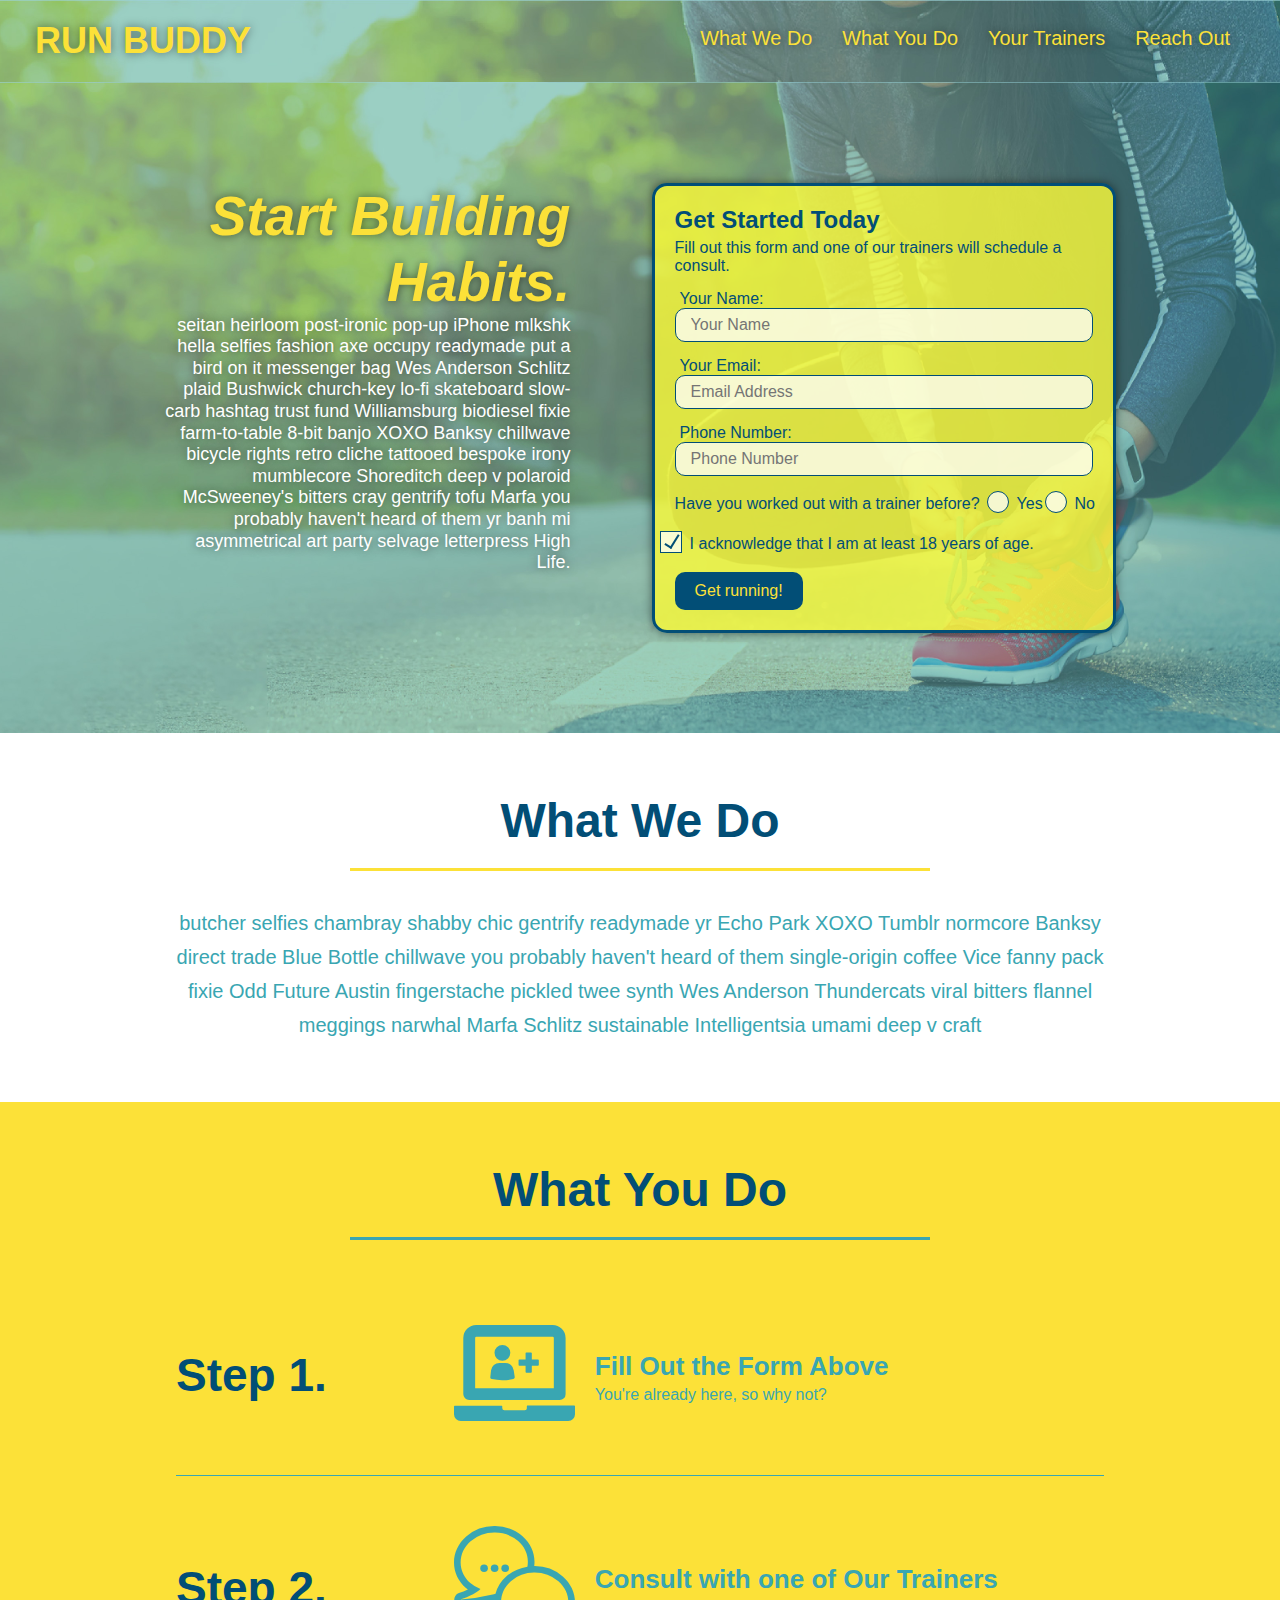
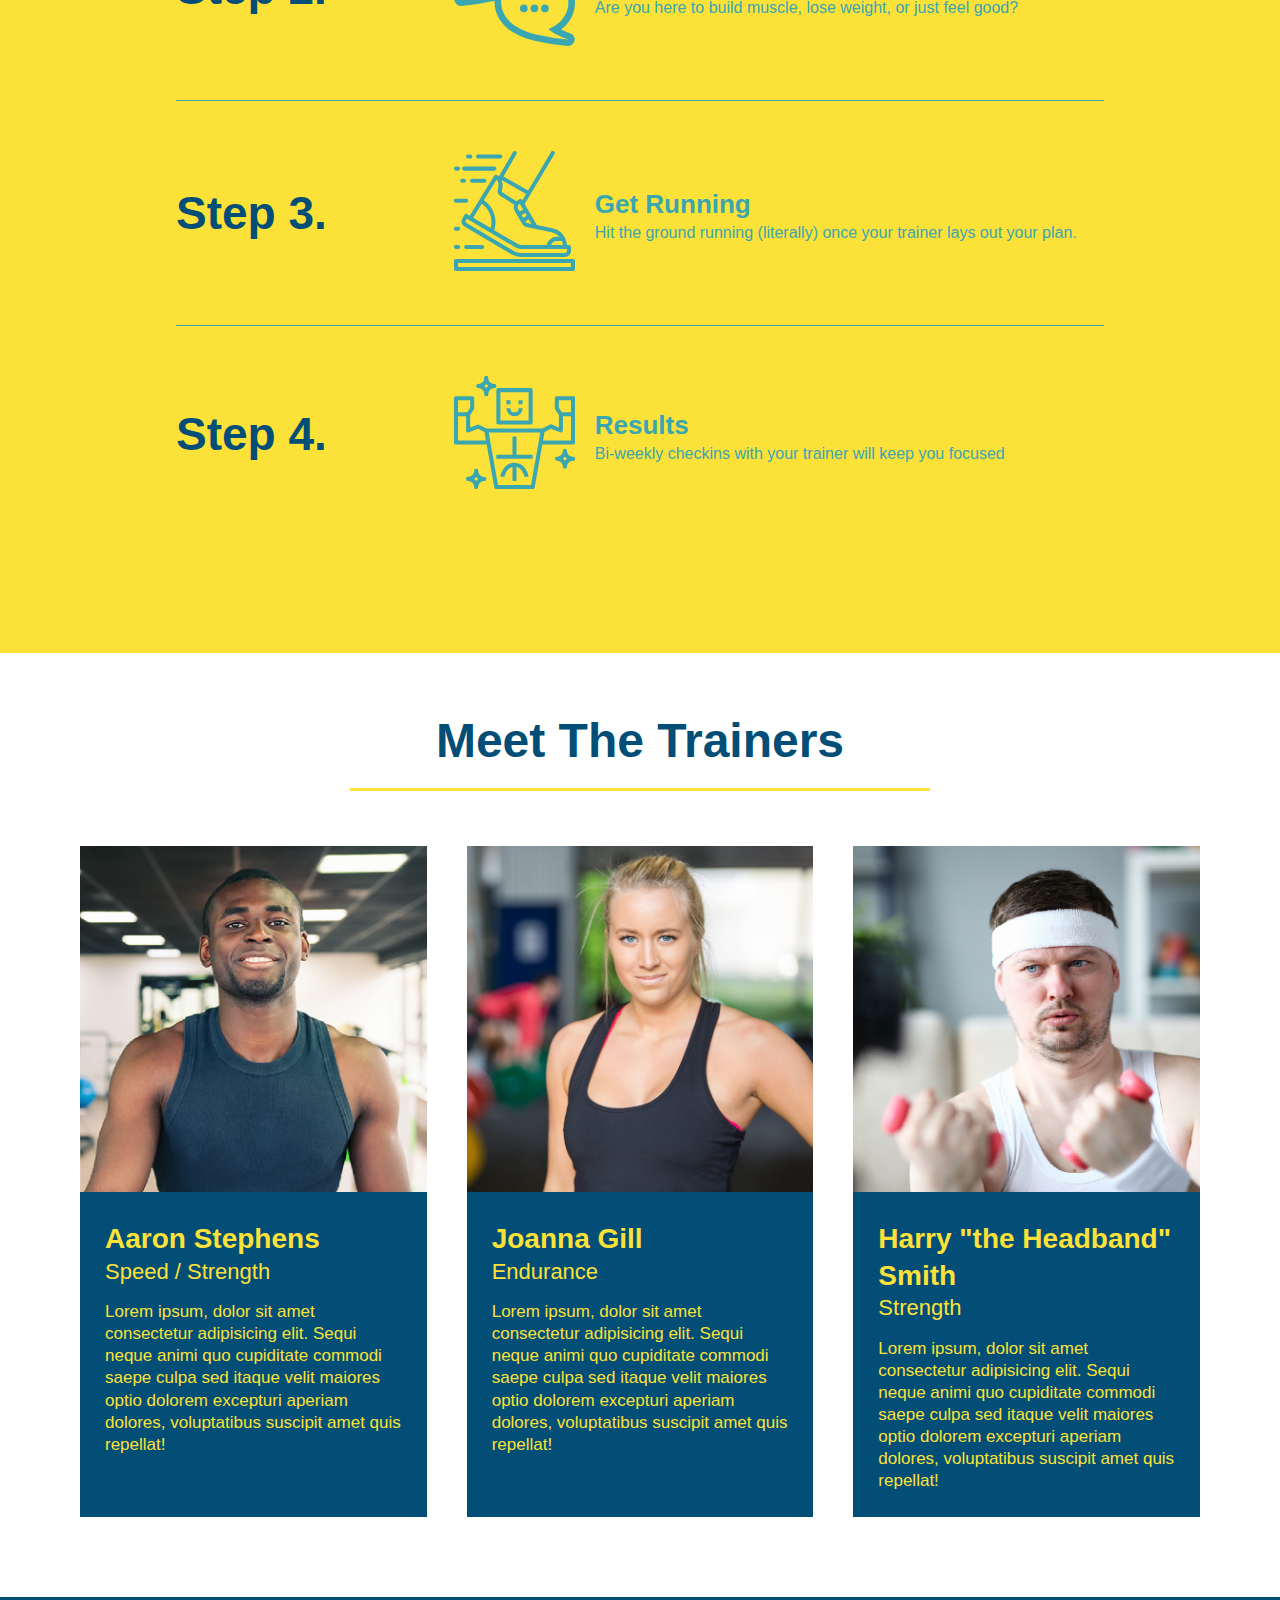
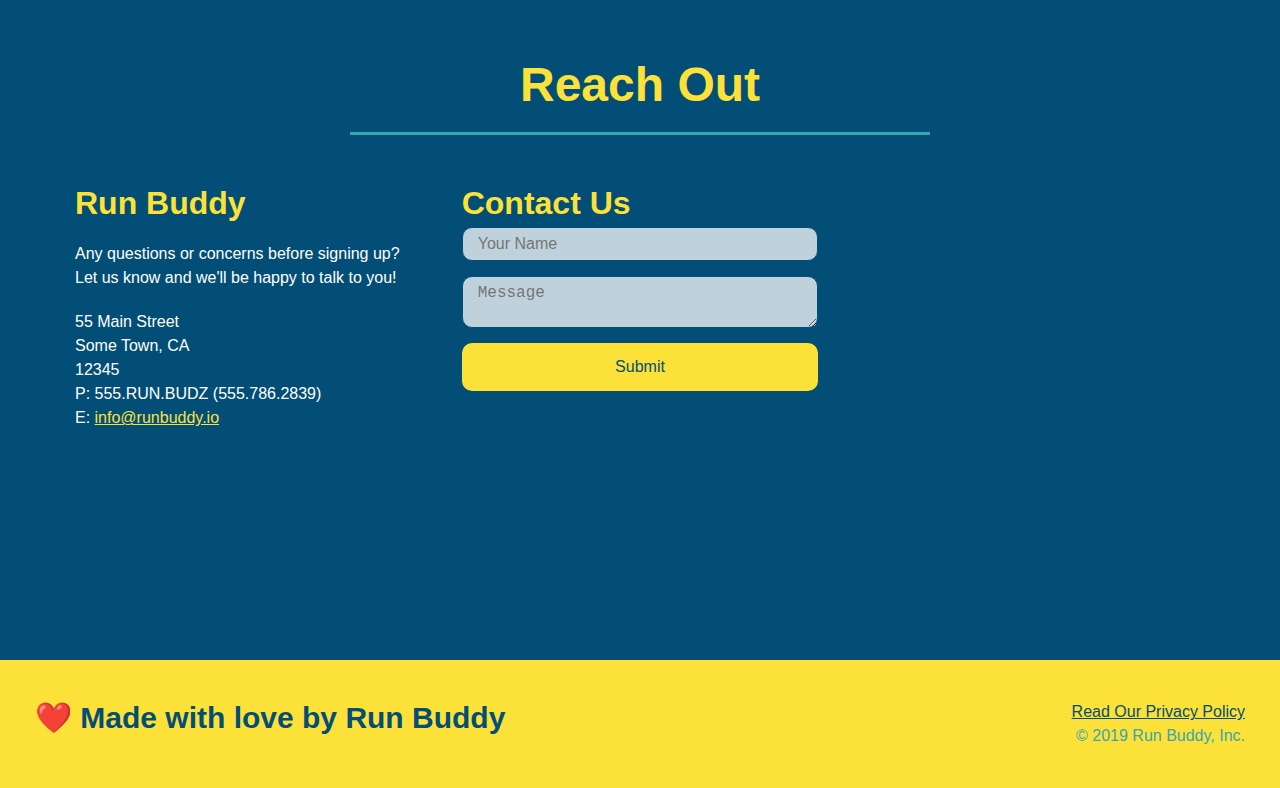
<file: index.html>
<!DOCTYPE html>
<html lang="en">
    <head>
        <meta charset="UTF-8"/>
        <meta name="viewport" content="width=device-width, initial-scale=1.0"/>
        <title>RUN BUDDY</title>
        <link rel="stylesheet" href="./assets/css/style.css" />
    </head>
    <body>
        <!-- Navigation -->
        <header>
            <h1>
                <a href="#top">RUN BUDDY</a>
            </h1>
            <nav>
                <!-- Unordered list element  -->
                <ul>
                    <!-- List item element -->
                    <li>
                        <a href="#what-we-do">What We Do</a>
                    </li>
                    <li>
                        <a href="#what-you-do">What You Do</a>
                    </li>
                    <li>
                        <a href="#your-trainers">Your Trainers</a>
                    </li>
                    <li>
                        <a href="#reach-out">Reach Out</a>
                    </li>
                </ul>
            </nav>
        </header>

        <!-- Hero/Jumbotron section -->
        <section class="hero">
            <div class="hero-cta">
                <h2>Start Building Habits.</h2>
                <p>
                    seitan heirloom post-ironic pop-up iPhone mlkshk hella selfies fashion axe occupy readymade put a bird on it messenger bag Wes Anderson Schlitz plaid Bushwick church-key lo-fi skateboard slow-carb hashtag trust fund Williamsburg biodiesel fixie farm-to-table 8-bit banjo XOXO Banksy chillwave bicycle rights retro cliche tattooed bespoke irony mumblecore Shoreditch deep v polaroid McSweeney's bitters cray gentrify tofu Marfa you probably haven't heard of them yr banh mi asymmetrical art party selvage letterpress High Life.
                </p>
            </div>
            <div class="hero-form">
                <h3>Get Started Today</h3>
                <p>Fill out this form and one of our trainers will schedule a consult.</p>
                <form>
                    <label for="name">Your Name:</label>
                    <input type="text" placeholder="Your Name" name="name" id="name" class="form-input" />
                    <label for="email">Your Email:</label>
                    <input type="email" placeholder="Email Address" name="email" id="email" class="form-input" />
                    <label for="phone">Phone Number:</label>
                    <input type="tel" placeholder="Phone Number" name="phone" id="phone" class="form-input" />
                    <p>
                        Have you worked out with a trainer before?
                        <span class="radio-wrapper">
                            <input type="radio" name="trainer-confirm" id="trainer-yes" />
                            <label for="trainer-yes">Yes</label>
                        </span>
                        <span class="radio-wrapper">
                            <input type="radio" name="trainer-confirm" id="trainer-no" />
                            <label for="trainer-no">No</label>
                        </span>
                    </p>
                    <p>
                        <span class="checkbox-wrapper">
                            <label for="age-confirm">I acknowledge that I am at least 18 years of age.</label>
                            <input type="checkbox" name="18" id="age-confirm" />
                        </span>
                    </p>
                    <button type="submit">
                        Get running!
                    </button>
                </form>
            </div>
        </section>

        <!-- "What We Do" section -->
        <section id="what-we-do" class="intro">
            <div class="flex-row">
                <h2 class="section-title primary-border">What We Do</h2>
            </div>
            <div class="flex-row">
                <p>
                    butcher selfies chambray shabby chic gentrify readymade yr Echo Park XOXO Tumblr normcore Banksy direct trade Blue Bottle chillwave you probably haven't heard of them single-origin coffee Vice fanny pack fixie Odd Future Austin fingerstache pickled twee synth Wes Anderson Thundercats viral bitters flannel meggings narwhal Marfa Schlitz sustainable Intelligentsia umami deep v craft
                </p>
            </div>
        </section>

        <!-- "What You Do" section -->
        <section id="what-you-do" class="steps">
            <div class="flex-row">
                <h2 class="section-title secondary-border">What You Do</h2>
            </div>
            <div class="step">
                <h3>Step 1.</h3>
                <div class="step-info">
                    <div class="step-img">
                        <img src="./assets/images/step-1.svg" alt=""/>
                    </div>
                    <div class="step-text">
                        <h4>Fill Out the Form Above</h4>
                        <p>You're already here, so why not?</p>
                    </div>
                </div>
            </div>            
            <div class="step">
                <h3>Step 2.</h3>
                <div class="step-info">
                    <div class="step-img">
                        <img src="./assets/images/step-2.svg" alt=""/>
                    </div>
                    <div class="step-text">
                        <h4>Consult with one of Our Trainers</h4>
                        <p>Are you here to build muscle, lose weight, or just feel good?</p>
                    </div>
                </div>
            </div>
            <div class="step">
                <h3>Step 3.</h3>
                <div class="step-info">
                    <div class="step-img">
                        <img src="./assets/images/step-3.svg" alt="">
                    </div>
                    <div class="step-text">
                        <h4>Get Running</h4>
                        <p>Hit the ground running (literally) once your trainer lays out your plan.</p>
                    </div>
                </div>
            </div>
            <div class="step">
                <h3>Step 4.</h3>
                <div class="step-info">
                    <div class="step-img">
                        <img src="./assets/images/step-4.svg" alt="">
                    </div>
                    <div class="step-text">
                        <h4>Results</h4>
                        <p>Bi-weekly checkins with your trainer will keep you focused</p>
                    </div>
                </div>
            </div>
        </section>

        <!-- "Meet The Trainers" section -->
        <section id="your-trainers">
            <div class="flex-row">
                <h2 class="section-title primary-border">Meet The Trainers</h2>
            </div>

            <div class="trainers">
                <article class="trainer">
                    <img src="./assets/images/trainer-1.jpg" alt="Aaron Stephens in his workout clothes, ready to pump iron"/>
                    <div class="trainer-bio">
                        <h3 class="trainer-name">Aaron Stephens</h3>
                        <h4 class="trainer-role">Speed / Strength</h4>
                        <p>Lorem ipsum, dolor sit amet consectetur adipisicing elit. Sequi neque animi quo cupiditate commodi saepe culpa sed itaque velit maiores optio dolorem excepturi aperiam dolores, voluptatibus suscipit amet quis repellat!</p>
                    </div>
                </article>

                <article class="trainer">
                    <img src="./assets/images/trainer-2.jpg" alt="Joanna Gill cooling off after a workout"/>
                    <div class="trainer-bio">
                        <h3 class="trainer-name">Joanna Gill</h3>
                        <h4 class="trainer-role">Endurance</h4>
                        <p>Lorem ipsum, dolor sit amet consectetur adipisicing elit. Sequi neque animi quo cupiditate commodi saepe culpa sed itaque velit maiores optio dolorem excepturi aperiam dolores, voluptatibus suscipit amet quis repellat!</p>
                    </div>
                </article>

                <article class="trainer">
                    <img src="./assets/images/trainer-3.jpg" alt="Harry Smith wearing a headband and lifting comically small pink weights"/>
                    <div class="trainer-bio">
                        <h3 class="trainer-name">Harry "the Headband" Smith</h3>
                        <h4 class="trainer-role">Strength</h4>
                        <p>Lorem ipsum, dolor sit amet consectetur adipisicing elit. Sequi neque animi quo cupiditate commodi saepe culpa sed itaque velit maiores optio dolorem excepturi aperiam dolores, voluptatibus suscipit amet quis repellat!</p>
                    </div>
                </article>
            </div>
        </section>

        <!-- "reach out" section -->
        <section id="reach-out" class="contact">
            <div class="flex-row ">
                <h2 class="section-title secondary-border">Reach Out</h2>
            </div>

            <div class="contact-info">
                <div>
                    <h3>Run Buddy</h3>
                    <p>
                        Any questions or concerns before signing up?
                        <br/>
                        Let us know and we'll be happy to talk to you!
                    </p>

                    <address>
                        55 Main Street <br/>
                        Some Town, CA <br/>
                        12345<br/>
                        P: 555.RUN.BUDZ (555.786.2839)<br/>
                        E: <a href="mailto:info@runbuddy,io">info@runbuddy.io</a>
                    </address>
                </div>

                <div class="contact-form">
                    <h3>Contact Us</h3>
                    <form>
                        <!-- <label for="contact-name">Your Name</label> -->
                        <input type="text" id="contact-name" placeholder="Your Name"/>

                        <!-- <label for="contect-message">Message</label> -->
                        <textarea id="contact-message" placeholder="Message"></textarea>

                        <button type="submit">Submit</button>
                    </form>
                </div>
                <iframe src="https://www.google.com/maps/embed?pb=!1m18!1m12!1m3!1d186573.42106740337!2d-88.10751278569548!3d43.058056890066794!2m3!1f0!2f0!3f0!3m2!1i1024!2i768!4f13.1!3m3!1m2!1s0x880502d7578b47e7%3A0x445f1922b5417b84!2sMilwaukee%2C%20WI!5e0!3m2!1sen!2sus!4v1623030753824!5m2!1sen!2sus" 
                width="600" height="450" style="border:0;" allowfullscreen="" loading="lazy">
                </iframe>
            </div>
        </section>

        <!-- footer -->
        <footer>
            <h2>❤️ Made with love by Run Buddy</h2>
            <div>
                <a href="./privacy-policy.html">Read Our Privacy Policy</a><br/>
                &copy; 2019 Run Buddy, Inc.
            </div>
        </footer>
    </body>
</html>
</file>
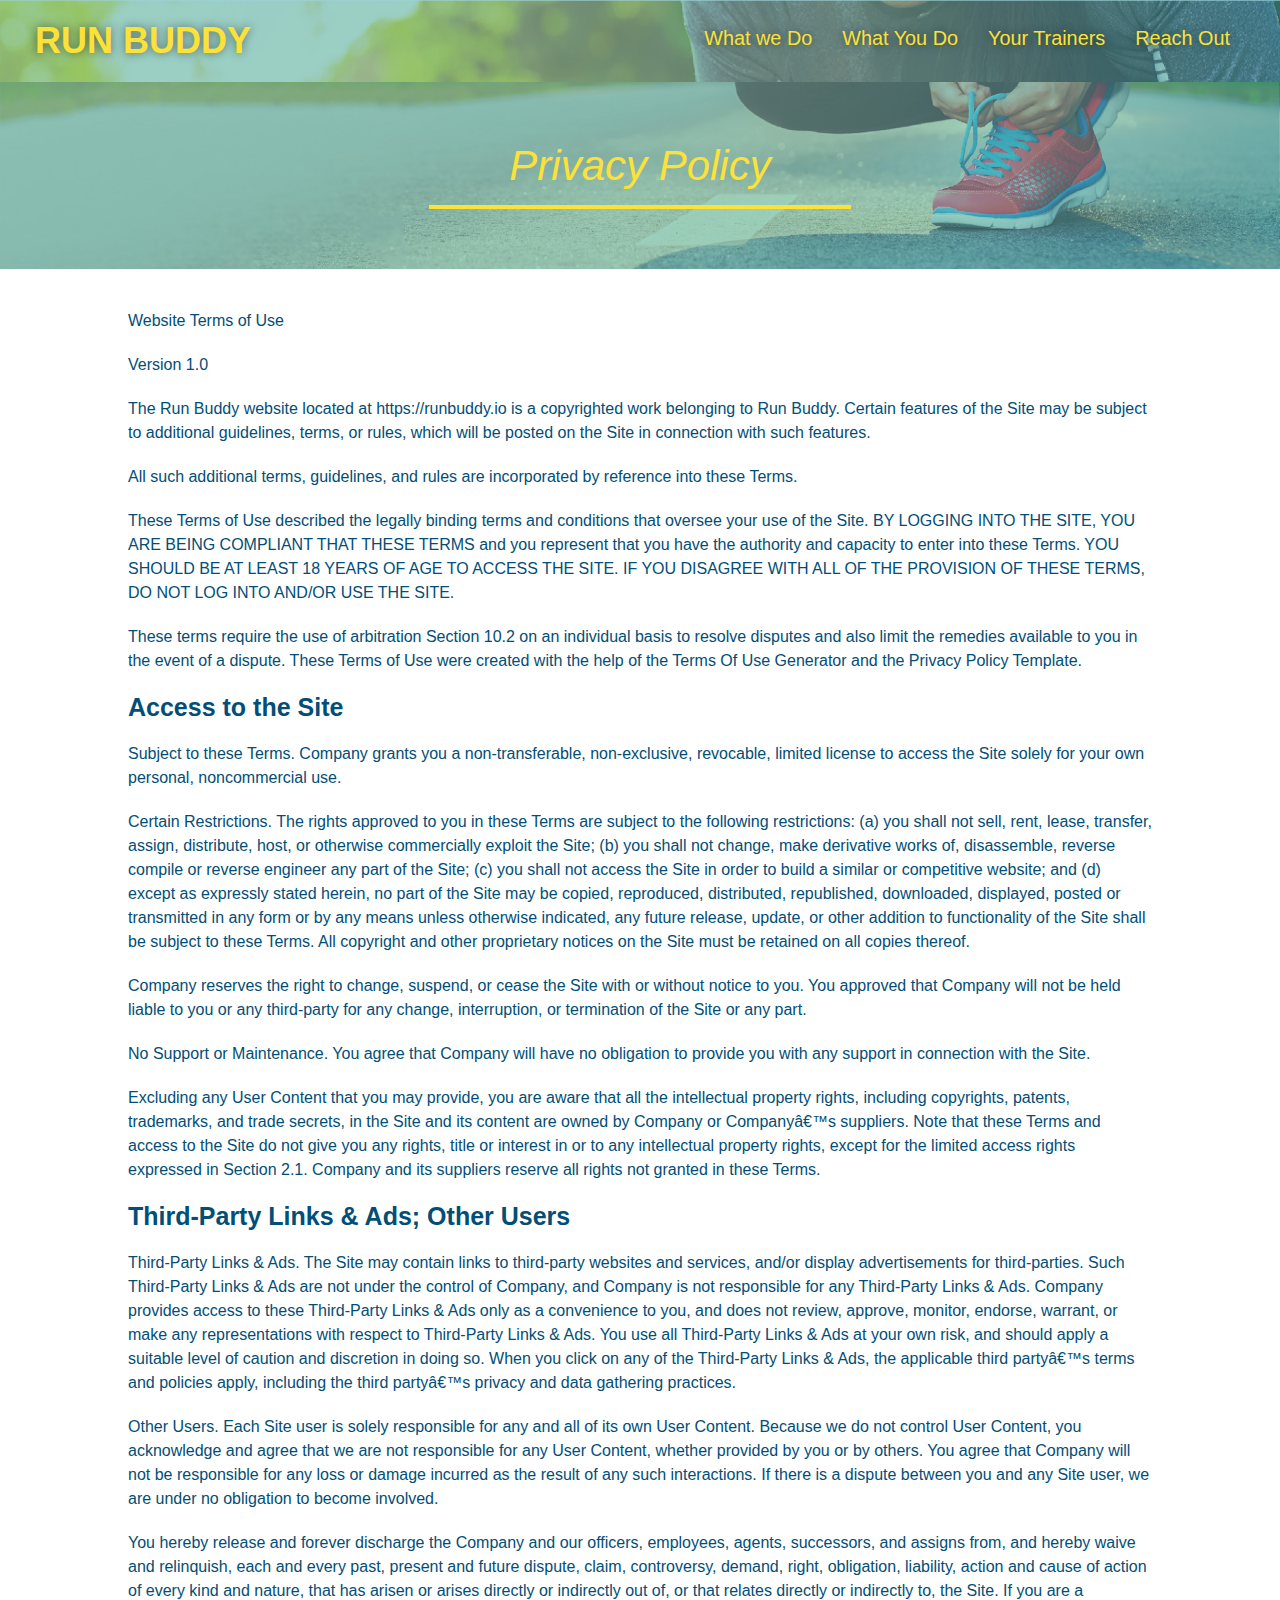
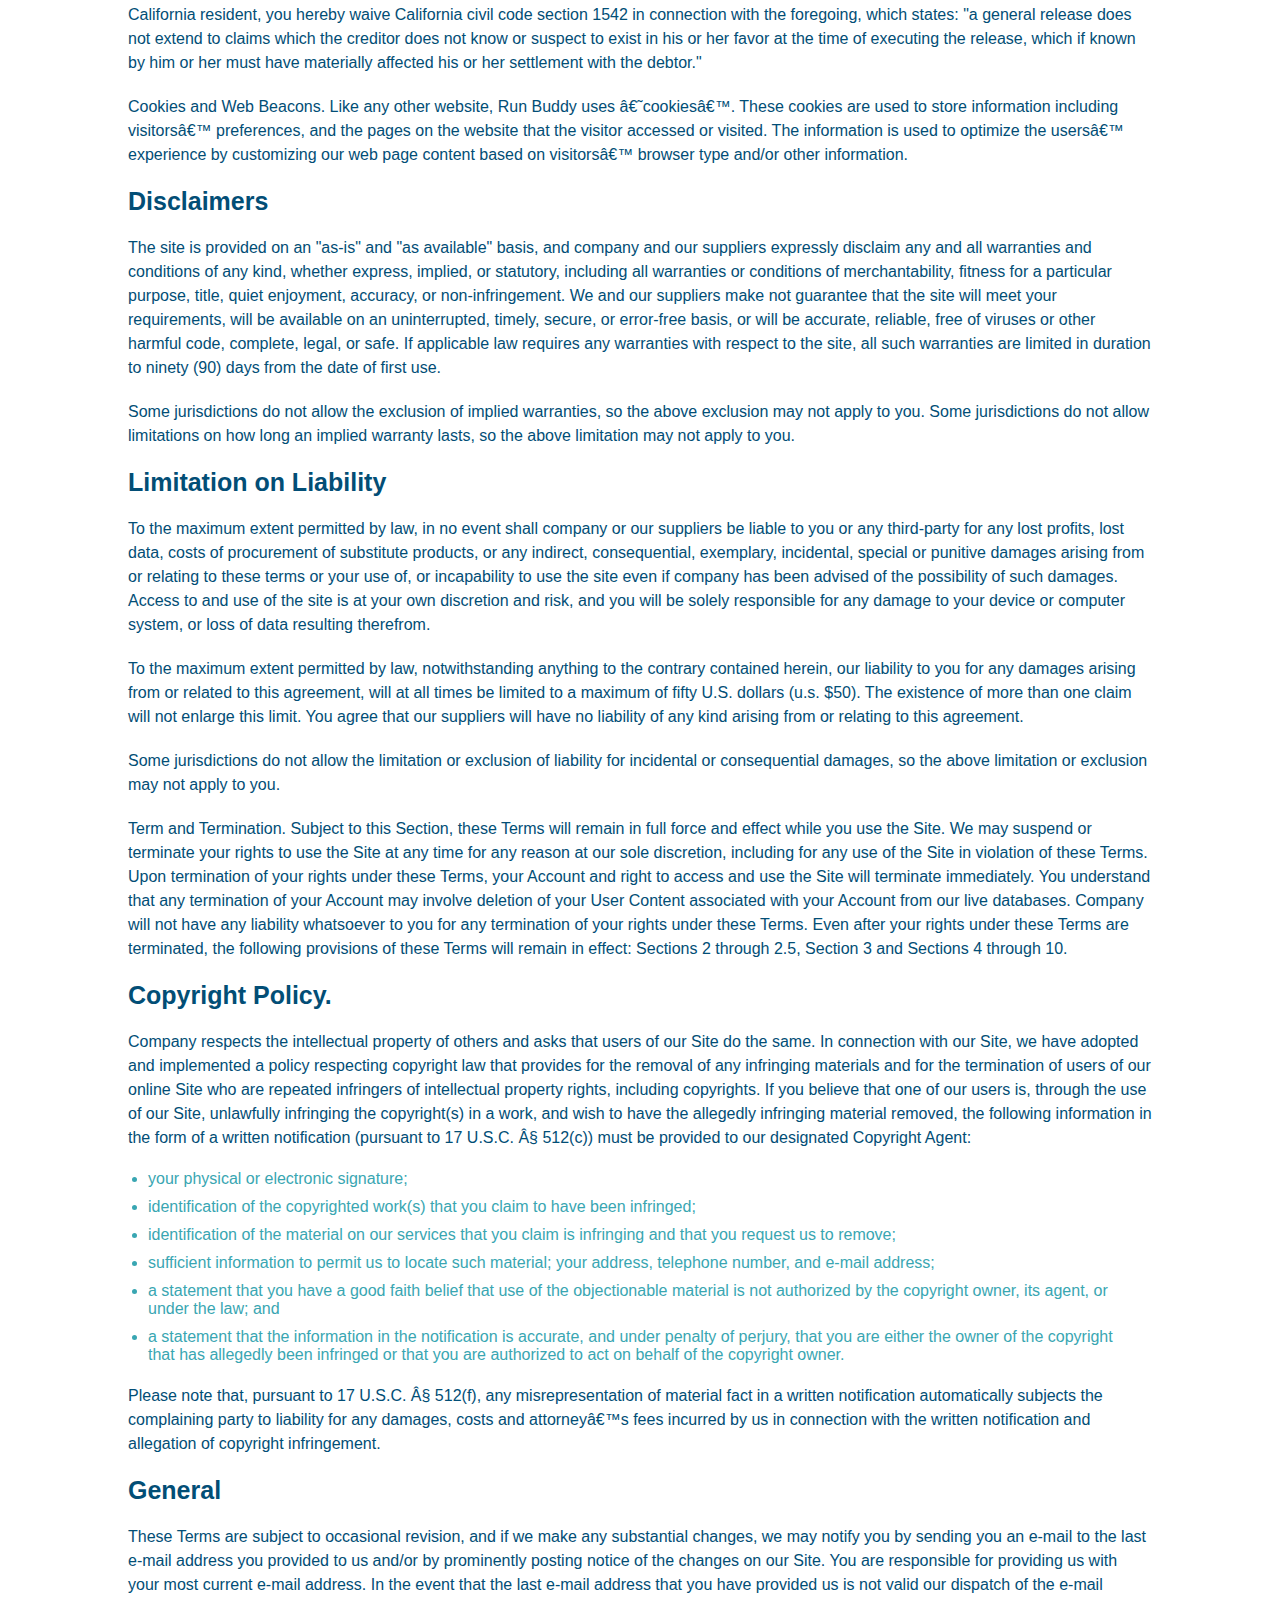
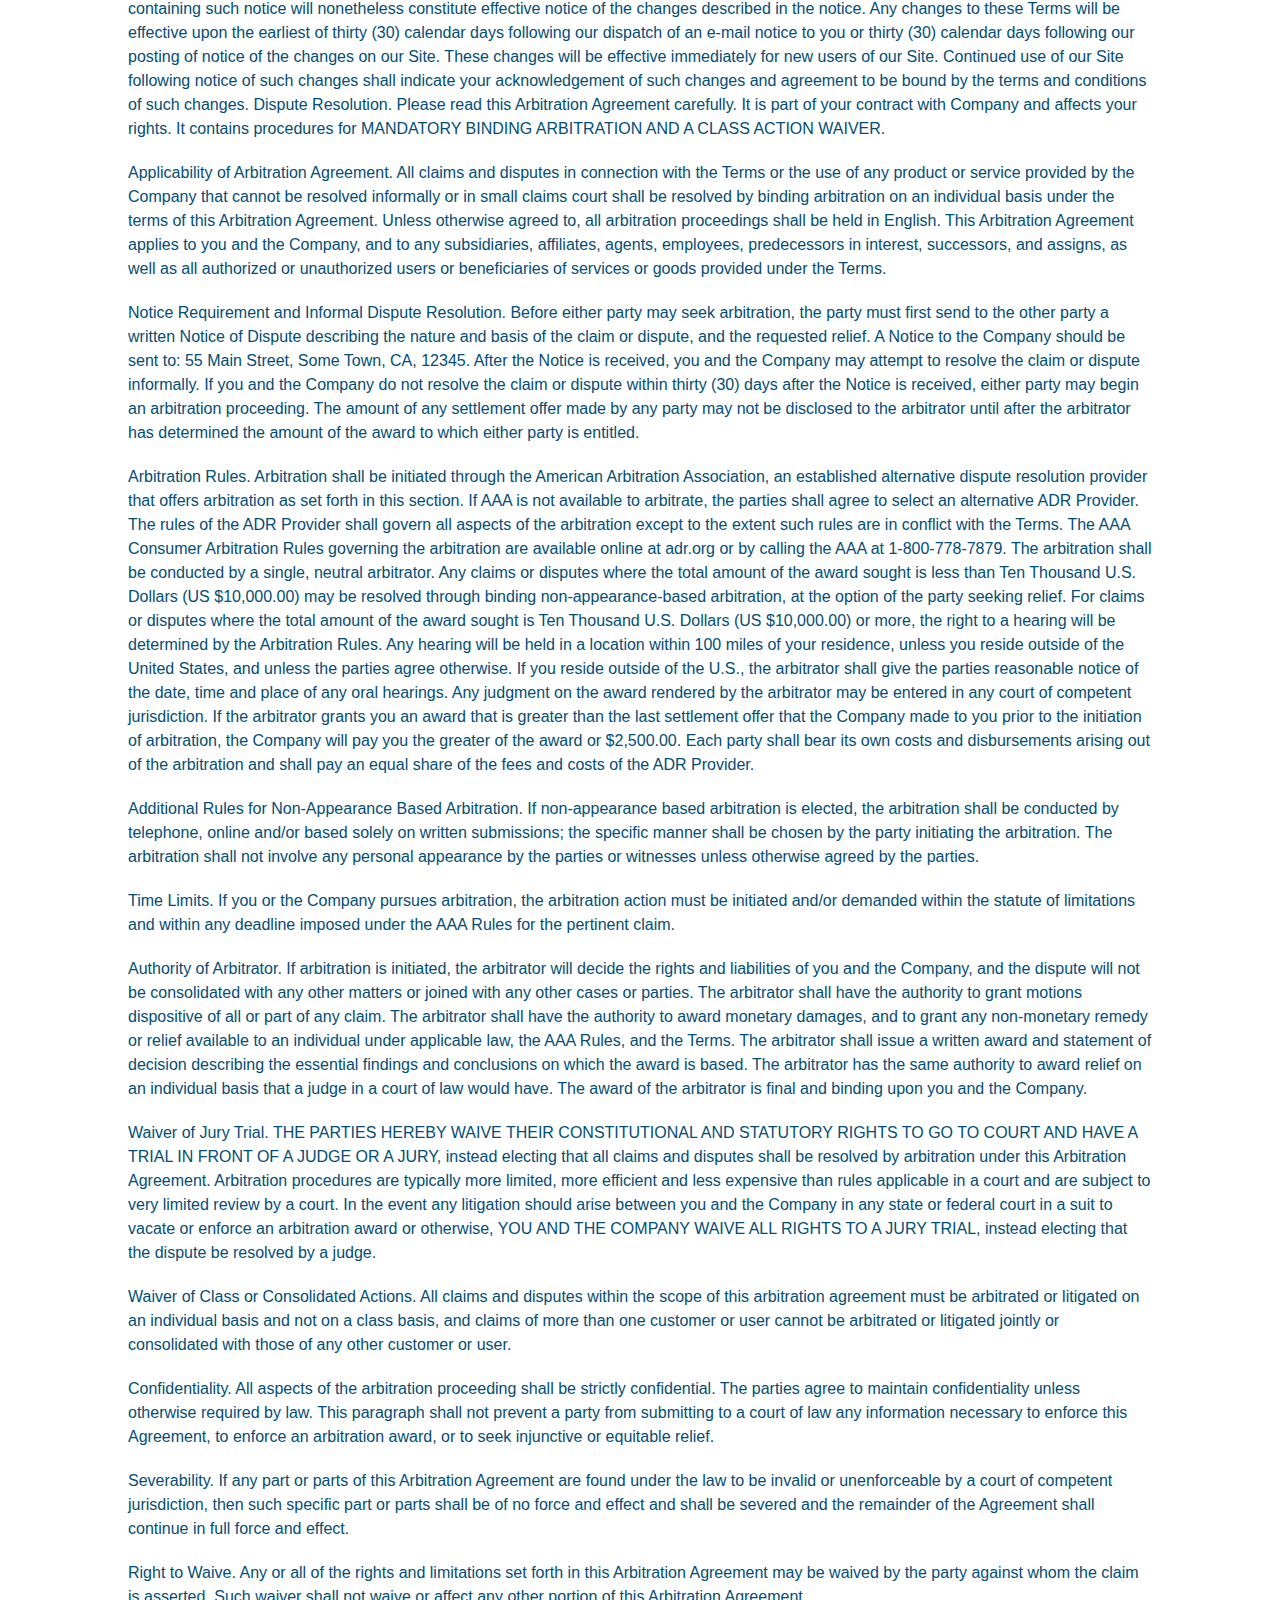
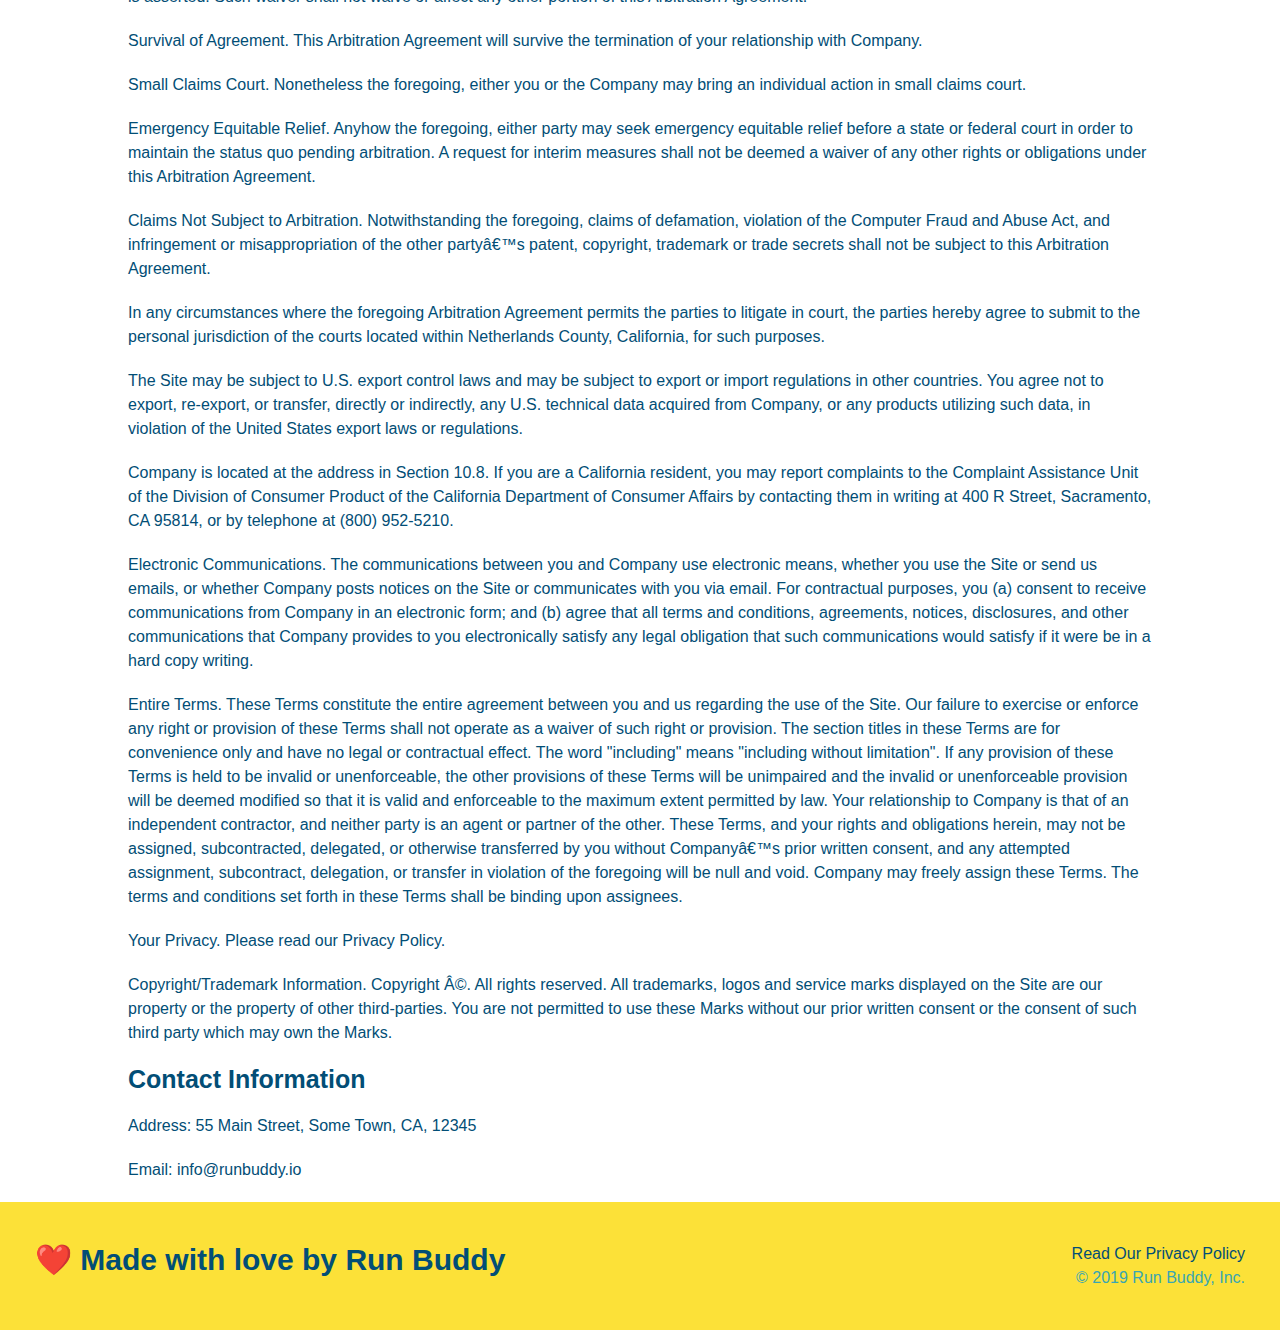
<file: privacy-policy.html>
<!DOCTYPE html>
<html lang="en">
    <head>
        <meta charset="UTF-8"/>
        <meta name="viewport" content="width=device-width, initial-scale=1.0"/>
        <title>Privacy Policy - Run Buddy</title>
        <link rel="stylesheet" href="./assets/css/style.css"/>
        <link rel="stylesheet" href="./assets/css/secondary-styles.css"/>
    </head>
    <body>
        <header>
            <h1>
                <a href="#top">RUN BUDDY</a>
            </h1>
            <nav>
                <!-- Unordered list element  -->
                <ul>
                    <!-- List item element -->
                    <li>
                        <a href="./index.html#what-we-do">What we Do</a>
                    </li>
                    <li>
                        <a href="./index.html#what-you-do">What You Do</a>
                    </li>
                    <li>
                        <a href="./index.html#your-trainers">Your Trainers</a>
                    </li>
                    <li>
                        <a href="./index.html#reach-out">Reach Out</a>
                    </li>
                </ul>
            </nav>
        </header>
        <section class="hero">
            <h2 class="page-title">Privacy Policy</h2>
        </section>
        <article class="secondary-content">
            <p>
                Website Terms of Use
              </p>
        
              <p>
                Version 1.0
              </p>
        
              <p>
                The Run Buddy website located at https://runbuddy.io is a copyrighted work belonging to Run Buddy. Certain
                features of the Site may be subject to additional guidelines, terms, or rules, which will be posted on the Site
                in connection with such features.
              </p>
        
              <p>
                All such additional terms, guidelines, and rules are incorporated by reference into these Terms.
              </p>
        
              <p>
                These Terms of Use described the legally binding terms and conditions that oversee your use of the Site. BY
                LOGGING INTO THE SITE, YOU ARE BEING COMPLIANT THAT THESE TERMS and you represent that you have the authority
                and capacity to enter into these Terms. YOU SHOULD BE AT LEAST 18 YEARS OF AGE TO ACCESS THE SITE. IF YOU
                DISAGREE WITH ALL OF THE PROVISION OF THESE TERMS, DO NOT LOG INTO AND/OR USE THE SITE.
              </p>
        
              <p>
                These terms require the use of arbitration Section 10.2 on an individual basis to resolve disputes and also
                limit the remedies available to you in the event of a dispute. These Terms of Use were created with the help of
                the Terms Of Use Generator and the Privacy Policy Template.
              </p>
        
              <h3>
                Access to the Site
              </h3>
        
              <p>
                Subject to these Terms. Company grants you a non-transferable, non-exclusive, revocable, limited license to
                access the Site solely for your own personal, noncommercial use.
              </p>
        
              <p>
                Certain Restrictions. The rights approved to you in these Terms are subject to the following restrictions: (a)
                you shall not sell, rent, lease, transfer, assign, distribute, host, or otherwise commercially exploit the Site;
                (b) you shall not change, make derivative works of, disassemble, reverse compile or reverse engineer any part of
                the Site; (c) you shall not access the Site in order to build a similar or competitive website; and (d) except
                as expressly stated herein, no part of the Site may be copied, reproduced, distributed, republished, downloaded,
                displayed, posted or transmitted in any form or by any means unless otherwise indicated, any future release,
                update, or other addition to functionality of the Site shall be subject to these Terms. All copyright and other
                proprietary notices on the Site must be retained on all copies thereof.
              </p>
        
              <p>
                Company reserves the right to change, suspend, or cease the Site with or without notice to you. You approved
                that Company will not be held liable to you or any third-party for any change, interruption, or termination of
                the Site or any part.
              </p>
        
              <p>
                No Support or Maintenance. You agree that Company will have no obligation to provide you with any support in
                connection with the Site.
              </p>
        
              <p>
                Excluding any User Content that you may provide, you are aware that all the intellectual property rights,
                including copyrights, patents, trademarks, and trade secrets, in the Site and its content are owned by Company
                or Companyâ€™s suppliers. Note that these Terms and access to the Site do not give you any rights, title or
                interest in or to any intellectual property rights, except for the limited access rights expressed in Section
                2.1. Company and its suppliers reserve all rights not granted in these Terms.
              </p>
        
              <h3>
                Third-Party Links & Ads; Other Users
              </h3>
        
              <p>
                Third-Party Links & Ads. The Site may contain links to third-party websites and services, and/or display
                advertisements for third-parties. Such Third-Party Links & Ads are not under the control of Company, and Company
                is not responsible for any Third-Party Links & Ads. Company provides access to these Third-Party Links & Ads
                only as a convenience to you, and does not review, approve, monitor, endorse, warrant, or make any
                representations with respect to Third-Party Links & Ads. You use all Third-Party Links & Ads at your own risk,
                and should apply a suitable level of caution and discretion in doing so. When you click on any of the
                Third-Party Links & Ads, the applicable third partyâ€™s terms and policies apply, including the third partyâ€™s
                privacy and data gathering practices.
              </p>
        
              <p>
                Other Users. Each Site user is solely responsible for any and all of its own User Content. Because we do not
                control User Content, you acknowledge and agree that we are not responsible for any User Content, whether
                provided by you or by others. You agree that Company will not be responsible for any loss or damage incurred as
                the result of any such interactions. If there is a dispute between you and any Site user, we are under no
                obligation to become involved.
              </p>
        
              <p>
                You hereby release and forever discharge the Company and our officers, employees, agents, successors, and
                assigns from, and hereby waive and relinquish, each and every past, present and future dispute, claim,
                controversy, demand, right, obligation, liability, action and cause of action of every kind and nature, that has
                arisen or arises directly or indirectly out of, or that relates directly or indirectly to, the Site. If you are
                a California resident, you hereby waive California civil code section 1542 in connection with the foregoing,
                which states: "a general release does not extend to claims which the creditor does not know or suspect to exist
                in his or her favor at the time of executing the release, which if known by him or her must have materially
                affected his or her settlement with the debtor."
              </p>
        
              <p>
                Cookies and Web Beacons. Like any other website, Run Buddy uses â€˜cookiesâ€™. These cookies are used to store
                information including visitorsâ€™ preferences, and the pages on the website that the visitor accessed or visited.
                The information is used to optimize the usersâ€™ experience by customizing our web page content based on visitorsâ€™
                browser type and/or other information.
              </p>
        
              <h3>
                Disclaimers
              </h3>
        
              <p>
                The site is provided on an "as-is" and "as available" basis, and company and our suppliers expressly disclaim
                any and all warranties and conditions of any kind, whether express, implied, or statutory, including all
                warranties or conditions of merchantability, fitness for a particular purpose, title, quiet enjoyment, accuracy,
                or non-infringement. We and our suppliers make not guarantee that the site will meet your requirements, will be
                available on an uninterrupted, timely, secure, or error-free basis, or will be accurate, reliable, free of
                viruses or other harmful code, complete, legal, or safe. If applicable law requires any warranties with respect
                to the site, all such warranties are limited in duration to ninety (90) days from the date of first use.
              </p>
        
              <p>
                Some jurisdictions do not allow the exclusion of implied warranties, so the above exclusion may not apply to
                you. Some jurisdictions do not allow limitations on how long an implied warranty lasts, so the above limitation
                may not apply to you.
              </p>
        
              <h3>
                Limitation on Liability
              </h3>
        
              <p>
                To the maximum extent permitted by law, in no event shall company or our suppliers be liable to you or any
                third-party for any lost profits, lost data, costs of procurement of substitute products, or any indirect,
                consequential, exemplary, incidental, special or punitive damages arising from or relating to these terms or
                your use of, or incapability to use the site even if company has been advised of the possibility of such
                damages. Access to and use of the site is at your own discretion and risk, and you will be solely responsible
                for any damage to your device or computer system, or loss of data resulting therefrom.
              </p>
        
              <p>
                To the maximum extent permitted by law, notwithstanding anything to the contrary contained herein, our liability
                to you for any damages arising from or related to this agreement, will at all times be limited to a maximum of
                fifty U.S. dollars (u.s. $50). The existence of more than one claim will not enlarge this limit. You agree that
                our suppliers will have no liability of any kind arising from or relating to this agreement.
              </p>
        
              <p>
                Some jurisdictions do not allow the limitation or exclusion of liability for incidental or consequential
                damages, so the above limitation or exclusion may not apply to you.
              </p>
        
              <p>
                Term and Termination. Subject to this Section, these Terms will remain in full force and effect while you use
                the Site. We may suspend or terminate your rights to use the Site at any time for any reason at our sole
                discretion, including for any use of the Site in violation of these Terms. Upon termination of your rights under
                these Terms, your Account and right to access and use the Site will terminate immediately. You understand that
                any termination of your Account may involve deletion of your User Content associated with your Account from our
                live databases. Company will not have any liability whatsoever to you for any termination of your rights under
                these Terms. Even after your rights under these Terms are terminated, the following provisions of these Terms
                will remain in effect: Sections 2 through 2.5, Section 3 and Sections 4 through 10.
              </p>
        
              <h3>
                Copyright Policy.
              </h3>
        
              <p>
                Company respects the intellectual property of others and asks that users of our Site do the same. In connection
                with our Site, we have adopted and implemented a policy respecting copyright law that provides for the removal
                of any infringing materials and for the termination of users of our online Site who are repeated infringers of
                intellectual property rights, including copyrights. If you believe that one of our users is, through the use of
                our Site, unlawfully infringing the copyright(s) in a work, and wish to have the allegedly infringing material
                removed, the following information in the form of a written notification (pursuant to 17 U.S.C. Â§ 512(c)) must
                be provided to our designated Copyright Agent:
              </p>
        
              <ul>
                <li>
                  your physical or electronic signature;
                </li>
                <li>
                  identification of the copyrighted work(s) that you claim to have been infringed;
                </li>
                <li>
                  identification of the material on our services that you claim is infringing and that you request us to remove;
                </li>
                <li>
                  sufficient information to permit us to locate such material; your address, telephone number, and e-mail
                  address;
                </li>
                <li>
                  a statement that you have a good faith belief that use of the objectionable material is not authorized by the
                  copyright owner, its agent, or under the law; and
                </li>
                <li>
                  a statement that the information in the notification is accurate, and under penalty of perjury, that you are
                  either the owner of the copyright that has allegedly been infringed or that you are authorized to act on
                  behalf of the copyright owner.
                </li>
              </ul>
        
              <p>
                Please note that, pursuant to 17 U.S.C. Â§ 512(f), any misrepresentation of material fact in a written
                notification automatically subjects the complaining party to liability for any damages, costs and attorneyâ€™s
                fees incurred by us in connection with the written notification and allegation of copyright infringement.
              </p>
        
              <h3>
                General
              </h3>
        
              <p>
                These Terms are subject to occasional revision, and if we make any substantial changes, we may notify you by
                sending you an e-mail to the last e-mail address you provided to us and/or by prominently posting notice of the
                changes on our Site. You are responsible for providing us with your most current e-mail address. In the event
                that the last e-mail address that you have provided us is not valid our dispatch of the e-mail containing such
                notice will nonetheless constitute effective notice of the changes described in the notice. Any changes to these
                Terms will be effective upon the earliest of thirty (30) calendar days following our dispatch of an e-mail
                notice to you or thirty (30) calendar days following our posting of notice of the changes on our Site. These
                changes will be effective immediately for new users of our Site. Continued use of our Site following notice of
                such changes shall indicate your acknowledgement of such changes and agreement to be bound by the terms and
                conditions of such changes. Dispute Resolution. Please read this Arbitration Agreement carefully. It is part of
                your contract with Company and affects your rights. It contains procedures for MANDATORY BINDING ARBITRATION AND
                A CLASS ACTION WAIVER.
              </p>
        
              <p>
                Applicability of Arbitration Agreement. All claims and disputes in connection with the Terms or the use of any
                product or service provided by the Company that cannot be resolved informally or in small claims court shall be
                resolved by binding arbitration on an individual basis under the terms of this Arbitration Agreement. Unless
                otherwise agreed to, all arbitration proceedings shall be held in English. This Arbitration Agreement applies to
                you and the Company, and to any subsidiaries, affiliates, agents, employees, predecessors in interest,
                successors, and assigns, as well as all authorized or unauthorized users or beneficiaries of services or goods
                provided under the Terms.
              </p>
        
              <p>
                Notice Requirement and Informal Dispute Resolution. Before either party may seek arbitration, the party must
                first send to the other party a written Notice of Dispute describing the nature and basis of the claim or
                dispute, and the requested relief. A Notice to the Company should be sent to: 55 Main Street, Some Town, CA,
                12345. After the Notice is received, you and the Company may attempt to resolve the claim or dispute informally.
                If you and the Company do not resolve the claim or dispute within thirty (30) days after the Notice is received,
                either party may begin an arbitration proceeding. The amount of any settlement offer made by any party may not
                be disclosed to the arbitrator until after the arbitrator has determined the amount of the award to which either
                party is entitled.
              </p>
        
              <p>
                Arbitration Rules. Arbitration shall be initiated through the American Arbitration Association, an established
                alternative dispute resolution provider that offers arbitration as set forth in this section. If AAA is not
                available to arbitrate, the parties shall agree to select an alternative ADR Provider. The rules of the ADR
                Provider shall govern all aspects of the arbitration except to the extent such rules are in conflict with the
                Terms. The AAA Consumer Arbitration Rules governing the arbitration are available online at adr.org or by
                calling the AAA at 1-800-778-7879. The arbitration shall be conducted by a single, neutral arbitrator. Any
                claims or disputes where the total amount of the award sought is less than Ten Thousand U.S. Dollars (US
                $10,000.00) may be resolved through binding non-appearance-based arbitration, at the option of the party seeking
                relief. For claims or disputes where the total amount of the award sought is Ten Thousand U.S. Dollars (US
                $10,000.00) or more, the right to a hearing will be determined by the Arbitration Rules. Any hearing will be
                held in a location within 100 miles of your residence, unless you reside outside of the United States, and
                unless the parties agree otherwise. If you reside outside of the U.S., the arbitrator shall give the parties
                reasonable notice of the date, time and place of any oral hearings. Any judgment on the award rendered by the
                arbitrator may be entered in any court of competent jurisdiction. If the arbitrator grants you an award that is
                greater than the last settlement offer that the Company made to you prior to the initiation of arbitration, the
                Company will pay you the greater of the award or $2,500.00. Each party shall bear its own costs and
                disbursements arising out of the arbitration and shall pay an equal share of the fees and costs of the ADR
                Provider.
              </p>
        
              <p>
                Additional Rules for Non-Appearance Based Arbitration. If non-appearance based arbitration is elected, the
                arbitration shall be conducted by telephone, online and/or based solely on written submissions; the specific
                manner shall be chosen by the party initiating the arbitration. The arbitration shall not involve any personal
                appearance by the parties or witnesses unless otherwise agreed by the parties.
              </p>
        
              <p>
                Time Limits. If you or the Company pursues arbitration, the arbitration action must be initiated and/or demanded
                within the statute of limitations and within any deadline imposed under the AAA Rules for the pertinent claim.
              </p>
        
              <p>
                Authority of Arbitrator. If arbitration is initiated, the arbitrator will decide the rights and liabilities of
                you and the Company, and the dispute will not be consolidated with any other matters or joined with any other
                cases or parties. The arbitrator shall have the authority to grant motions dispositive of all or part of any
                claim. The arbitrator shall have the authority to award monetary damages, and to grant any non-monetary remedy
                or relief available to an individual under applicable law, the AAA Rules, and the Terms. The arbitrator shall
                issue a written award and statement of decision describing the essential findings and conclusions on which the
                award is based. The arbitrator has the same authority to award relief on an individual basis that a judge in a
                court of law would have. The award of the arbitrator is final and binding upon you and the Company.
              </p>
        
              <p>
                Waiver of Jury Trial. THE PARTIES HEREBY WAIVE THEIR CONSTITUTIONAL AND STATUTORY RIGHTS TO GO TO COURT AND HAVE
                A TRIAL IN FRONT OF A JUDGE OR A JURY, instead electing that all claims and disputes shall be resolved by
                arbitration under this Arbitration Agreement. Arbitration procedures are typically more limited, more efficient
                and less expensive than rules applicable in a court and are subject to very limited review by a court. In the
                event any litigation should arise between you and the Company in any state or federal court in a suit to vacate
                or enforce an arbitration award or otherwise, YOU AND THE COMPANY WAIVE ALL RIGHTS TO A JURY TRIAL, instead
                electing that the dispute be resolved by a judge.
              </p>
        
              <p>
                Waiver of Class or Consolidated Actions. All claims and disputes within the scope of this arbitration agreement
                must be arbitrated or litigated on an individual basis and not on a class basis, and claims of more than one
                customer or user cannot be arbitrated or litigated jointly or consolidated with those of any other customer or
                user.
              </p>
        
              <p>
                Confidentiality. All aspects of the arbitration proceeding shall be strictly confidential. The parties agree to
                maintain confidentiality unless otherwise required by law. This paragraph shall not prevent a party from
                submitting to a court of law any information necessary to enforce this Agreement, to enforce an arbitration
                award, or to seek injunctive or equitable relief.
              </p>
        
              <p>
                Severability. If any part or parts of this Arbitration Agreement are found under the law to be invalid or
                unenforceable by a court of competent jurisdiction, then such specific part or parts shall be of no force and
                effect and shall be severed and the remainder of the Agreement shall continue in full force and effect.
              </p>
        
              <p>
                Right to Waive. Any or all of the rights and limitations set forth in this Arbitration Agreement may be waived
                by the party against whom the claim is asserted. Such waiver shall not waive or affect any other portion of this
                Arbitration Agreement.
              </p>
        
              <p>
                Survival of Agreement. This Arbitration Agreement will survive the termination of your relationship with
                Company.
              </p>
        
              <p>
                Small Claims Court. Nonetheless the foregoing, either you or the Company may bring an individual action in small
                claims court.
              </p>
        
              <p>
                Emergency Equitable Relief. Anyhow the foregoing, either party may seek emergency equitable relief before a
                state or federal court in order to maintain the status quo pending arbitration. A request for interim measures
                shall not be deemed a waiver of any other rights or obligations under this Arbitration Agreement.
              </p>
        
              <p>
                Claims Not Subject to Arbitration. Notwithstanding the foregoing, claims of defamation, violation of the
                Computer Fraud and Abuse Act, and infringement or misappropriation of the other partyâ€™s patent, copyright,
                trademark or trade secrets shall not be subject to this Arbitration Agreement.
              </p>
        
              <p>
                In any circumstances where the foregoing Arbitration Agreement permits the parties to litigate in court, the
                parties hereby agree to submit to the personal jurisdiction of the courts located within Netherlands County,
                California, for such purposes.
              </p>
        
              <p>
                The Site may be subject to U.S. export control laws and may be subject to export or import regulations in other
                countries. You agree not to export, re-export, or transfer, directly or indirectly, any U.S. technical data
                acquired from Company, or any products utilizing such data, in violation of the United States export laws or
                regulations.
              </p>
        
              <p>
                Company is located at the address in Section 10.8. If you are a California resident, you may report complaints
                to the Complaint Assistance Unit of the Division of Consumer Product of the California Department of Consumer
                Affairs by contacting them in writing at 400 R Street, Sacramento, CA 95814, or by telephone at (800) 952-5210.
              </p>
        
              <p>
                Electronic Communications. The communications between you and Company use electronic means, whether you use the
                Site or send us emails, or whether Company posts notices on the Site or communicates with you via email. For
                contractual purposes, you (a) consent to receive communications from Company in an electronic form; and (b)
                agree that all terms and conditions, agreements, notices, disclosures, and other communications that Company
                provides to you electronically satisfy any legal obligation that such communications would satisfy if it were be
                in a hard copy writing.
              </p>
        
              <p>
                Entire Terms. These Terms constitute the entire agreement between you and us regarding the use of the Site. Our
                failure to exercise or enforce any right or provision of these Terms shall not operate as a waiver of such right
                or provision. The section titles in these Terms are for convenience only and have no legal or contractual
                effect. The word "including" means "including without limitation". If any provision of these Terms is held to be
                invalid or unenforceable, the other provisions of these Terms will be unimpaired and the invalid or
                unenforceable provision will be deemed modified so that it is valid and enforceable to the maximum extent
                permitted by law. Your relationship to Company is that of an independent contractor, and neither party is an
                agent or partner of the other. These Terms, and your rights and obligations herein, may not be assigned,
                subcontracted, delegated, or otherwise transferred by you without Companyâ€™s prior written consent, and any
                attempted assignment, subcontract, delegation, or transfer in violation of the foregoing will be null and void.
                Company may freely assign these Terms. The terms and conditions set forth in these Terms shall be binding upon
                assignees.
              </p>
        
              <p>
                Your Privacy. Please read our Privacy Policy.
              </p>
        
              <p>
                Copyright/Trademark Information. Copyright Â©. All rights reserved. All trademarks, logos and service marks
                displayed on the Site are our property or the property of other third-parties. You are not permitted to use
                these Marks without our prior written consent or the consent of such third party which may own the Marks.
              </p>
        
              <h3>
                Contact Information
              </h3>
        
              <p>
                Address: 55 Main Street, Some Town, CA, 12345
              </p>
        
              <p>
                Email: info@runbuddy.io
              </p>
        
        </article>
        <footer>
            <h2>❤️ Made with love by Run Buddy</h2>
            <div>
                <a>Read Our Privacy Policy</a><br/>
                &copy; 2019 Run Buddy, Inc.
            </div>
        </footer>
    </body>
</html>
</file>
<file: assets/css/style.css>
* {
    margin: 0;
    padding: 0;
    box-sizing: border-box;
}
:root { 
    --primary-color: #fce138;
    --secondary-color: #024e76;
    --tertiary-color: #39a6b2;
}


/* Body/General FULL PAGE styles */



body {
    color: var(--tertiary-color) ;
    font-family: Helvetica, Arial, sans-serif;
}
.text-left {
    text-align: left;
}
.text-right {
    text-align: right;
}
.flex-row { /* (replaced vaious other selectors/attributes and made the content wrap more smoothly: .intro, .steps:text-align, .trainers:text-align, .contact:text-align) */
    display: flex;
}



/* Body/General FULL PAGE styles end */
/* Header */



header {
    padding: 20px 35px;
    background-color: var(--tertiary-color);
    /* (the below attributes replace vaious other header attributes and make the content wrap more smoothly: h1:display, nav:float) */
    display: flex; 
    justify-content: space-between;
    flex-wrap: wrap;
    position: -webkit-sticky;
    position: sticky;
    top: 0;
    background-image: url(../images/hero-bg.jpg);
    background-size: cover;
    background-position: 80%;
    background-attachment: fixed;
    z-index: 9999;
}
header h1 {
    font-weight: bold;
    font-size: 36px;
    color: var(--primary-color);
    margin: 0;
    /* display: inline; (replaced with flex(box)) */
    text-shadow: 0 0 10px rgba(0, 0, 0, 0.5);
}
header a {
    text-decoration: none;
    color: var(--primary-color);
}
header nav {
    /* float: right; (replaced with flex(box)) */
    margin: 7px 0;
}
header nav ul { /* replaced nav ul li */
    display: flex;
    flex-wrap: wrap;
    justify-content: space-between;
    align-items: center;
    list-style: none;
}
/* header nav ul li { (replaced by header nav ul {})
    display: inline;
} */
header nav ul li a {
    /* margin: 0 30px; */
    padding: 10px 15px;
    font-weight: lighter;
    font-size: 1.55vw;
    text-shadow: 0 0 10px rgba(0, 0, 0, 0.5);
}
header nav ul li a:hover { 
    background: var(--primary-color);
    color: var(--secondary-color);
    border-radius: 15px;
    text-shadow: none;
}



/* Header end */
/* Hero style */



.hero {
    background-image: url(../images/hero-bg.jpg);
    /* height: 600px; (replaced with flex(box)) */
    background-size: cover;
    background-position: 80%;
    /* position: relative; (replaced with flex(box)) */
    /* (the below attributes replace vaious other hero attributes and make the content wrap more smoothly: .hero:height,postion .hero-form:width,position,bottom,right ) */
    display: flex;
    justify-content: center;
    flex-wrap: wrap;
    align-items: flex-start;
}
.hero-cta {
    width: 35%;
    text-align: right;
    margin: 3.5%;
    color: #fff;
    font-size: 18px;
    line-height: 1.2;
    text-shadow: 0 0 10px rgba(0, 0, 0, 0.5);
}
.hero-cta h2 {
    font-style: italic;
    font-size: 55px;
    color: var(--primary-color);
}
.hero-form {
    border: 3px solid var(--secondary-color);
    background-color: rgba(252, 252, 56, 0.8);
    padding: 20px;
    /* width: 500px; (replaced with flex(box)) */
    color: var(--secondary-color);
    /* position: absolute; (replaced with flex(box)) */
    /* bottom: 120px; (replaced with flex(box)) */
    /* right: 240px; (replaced with flex(box)) */
    width: 40%;
    margin: 3.5%;
    box-shadow: 0 0 10px rgba(0, 0, 0, 0.5);
    border-radius: 15px;
}
.hero-form h3 {
    font-size: 24px;
    margin: 0;
}
.hero-form p {
    margin: 5px 0 15px 0;
}
.form-input {
    border: 1px solid var(--secondary-color);
    display: block;
    padding: 7px 15px;
    font-size: 16px;
    color: var(--secondary-color);
    width: 100%;
    margin-bottom: 15px;
    border-radius: 10px;
    background-color: rgba(255, 255, 255, 0.75);
}
.form-input:focus { 
    background-color: rgba(255, 255, 255, 1);
    outline: none;
}
.checkbox-wrapper input, .radio-wrapper input {
    opacity: 0;
}
.checkbox-wrapper label, .radio-wrapper label {
    position: relative;
    left: 10px;
    margin: 10px;
    line-height: 1.6;
}

            /* Pseudo-Elements */

.checkbox-wrapper label::before, .radio-wrapper label::before { 
    content: "";
    height: 20px;
    width: 20px;
    background: rgba(255, 255, 255, 0.75);
    border: 1px solid var(--secondary-color);
    position: absolute;
    top: -4px;
    left: -30px;
}
.radio-wrapper label::before { 
    border-radius: 50%;
}
.radio-wrapper label::after { 
    content: "";
    height: 20px;
    width: 20px;
    border-radius: 50%;
    background: var(--secondary-color);
    position: absolute;
    top: -3px;
    left: -29px;
    background-image: radial-gradient(circle, var(--tertiary-color), var(--secondary-color));
}
.checkbox-wrapper label::after { 
    content: "";
    height: 6px;
    width: 14px;
    border-left: 2px solid var(--secondary-color);
    border-bottom: 2px solid var(--secondary-color);
    position: absolute;
    top: 1px;
    left: -26px;
    transform: rotate(-58deg);
}
/* .checkbox-wrapper input:checked, .radio-wrapper input:checked {
    opacity: 1;
} */
/* .checkbox-wrapper input:checked + label,
.radio-wrapper input:checked + label { 
    font-weight: bold;
} */
.checkbox-wrapper input + label::after,
.radio-wrapper input + label::after { 
    content: none;
}
.checkbox-wrapper input:checked + label::after,
.radio-wrapper input:checked + label::after { 
    content: "";
}

            /* Pseudo-Elements END */

.hero-form label {
    margin: 0 5px;
}
.hero-form button {
    color: var(--primary-color);
    background-color: var(--secondary-color);
    border: none;
    padding: 10px 20px;
    font-size: 16px;
    border-radius: 10px;
}
.hero-form button:hover { 
    background-color: var(--tertiary-color);
}



/* Hero style end */
/* 'What We Do' style */



/* .intro { (replaced with flex(box) in Body styles: .flex-row) 
    text-align: center;
} */

/* Consolidated w/ .section-title + .primary-border */
/* .intro h2 {
    display: inline-block;
    font-size: 55px;
    color: #024e76;
    margin-bottom: 35px;
    padding: 0 100px 20px 100px;
    border-bottom: 3px solid #fce138;
} */

.intro p {
    line-height: 1.7;
    color: var(--tertiary-color);
    width: 80%;
    font-size: 20px;
    margin: 0 auto;
    text-align: center;
}



/* What We Do END */
/* What You Do style */



.steps {
    /* text-align: center; (replaced with flex(box) in Body styles: .flex-row) */
    background: var(--primary-color);
}
/* .steps h2 { (Consolidated w/ .section-title + .secondary-border)
    font-size: 55px;
    color: #024e76;
    margin-bottom: 35px;
    padding: 0 100px 20px 100px;
    border-bottom: 3px solid #39a6b2;
} */
.section-title {
    font-size: 48px;
    color: var(--secondary-color);
    /* margin-bottom: 35px; (replaced with flex(box)) */
    /* padding: 0 100px 20px 100px; (replaced with flex(box)) */
    /* display: inline-block; (replaced with flex(box)) */
    border-bottom: 3px solid;
    padding-bottom: 20px;
    text-align: center;
    margin: 0 auto 35px auto;
    width: 50%;
}
.primary-border {
    border-color: var(--primary-color);
}
.secondary-border {
    border-color: var(--tertiary-color);
}
/* .steps div { (replaced with flex(box) in .step)
    margin-bottom: 80px;
} */
/* .steps img { (replaced with flex(box) in .step)
    width: 15%;
    margin: 10px 0;
} */
.step { 
    margin: 50px auto;
    padding-bottom: 50px;
    width: 80%;
    border-bottom: 1px solid var(--tertiary-color);
    /* (the below attributes replaced vaious other .step selectors/attributes and made the content wrap more smoothly: .steps div, .steps img, .step:margin-top) */
    display: flex;
    flex-wrap: wrap;
    align-items: center;
    justify-content: space-between;
}
.step:last-child { 
    border-bottom: none;
}
/* .step:nth-child(even) { <--???(Dont understand why the nth child can reference from the previous classes in the section if they are not sub-elements inside the step class)
    border-bottom: 1px solid #39a6b2;
} */
.step-info { 
    flex: 2 70%;
    display: flex;
    flex-wrap: wrap;
    align-items: center;
}
.step-img { 
    flex: 1 12%;
    margin-right: 20px;
}
.step-img img { 
    max-width: 100%;
}
.step-text { 
    flex: 12;
}
.step h3 { /* (renamed from .steps h3 --> .step h3) */
    color: var(--secondary-color);
    font-size: 46px;
    /* margin-top: 10px; (replaced with flex(box) in .step) */
    flex: 1 30%;
}
.steps-text p { /* (renamed .steps p --> .step-text p) */
    color: var(--tertiary-color);
    font-size: 18px;
}
.step-text h4 { 
    font-size: 26px;
    line-height: 1.5;
    color: var(--tertiary-color);
}
/* .steps span { (REMOVED <span> elements from steps)
    font-size: 38px;
} */



/* What You Do style END */
/* Meet the Trainers style */



.trainers { 
    /* text-align: center; (replaced with flex(box) in Body styles: .flex-row) */
    width: 100%;
    margin: 0 auto;
    display: flex;
    flex-wrap: wrap;
    justify-content: space-around;
}
.trainer {
    /* width: 900px; (replaced with flex(box) .trainers) */
    margin: 20px;
    background: var(--secondary-color);
    color: var(--primary-color);
    /* overflow: auto; (replaced with flex(box) .trainers) */
    flex: 1;
}
.trainer img {
    width: 100%;
    /* float: left; */
}
.trainer-bio {
    padding: 25px;
    /* float: left; (replaced with flex(box) in .trainers)
    width: 65%; (replaced with flex(box) in .trainers) */
    line-height: 1.3;
}
.trainer-bio h3 {
    font-size: 28px;
    /* margin-bottom: 8px; */
}
.trainer-bio h4 {
    font-weight: lighter;
    font-size: 22px;
    margin-bottom: 15px;
}
.trainer-bio p {
    font-size: 17px;
    /* line-height: 1.3; */
}



/* 'Meet the Trainers' style END */
/* 'Reach out' style */



.contact {
    background-color: var(--secondary-color);
    /* text-align: center; (replaced with flex(box) in Body styles: .flex-row) */
}
.contact h2 {
    color: var(--primary-color);
}
.contact-info > * { 
    flex: 1;
    margin: 15px;
}
.contact-info { 
    display: flex;
    justify-content: space-between;
    flex-wrap: wrap;
}
.contact-info iframe {
    /* width: 400px; */
    height: 400px;
}
.contact-info div {
    /* width: 410px;
    display: inline-block;
    vertical-align: top;
    text-align: left;
    margin: 30px 0 0 60px; */
    color: white;
}
.contact-info h3 {
    color: var(--primary-color);
    font-size: 32px;
}
.contact-info p, .contact-info address {
    margin: 20px 0;
    line-height: 1.5;
    font-size: 16px;
    font-style: normal;
}
.contact-info a {
    color: var(--primary-color);
}
.contact-form input, .contact-form textarea { 
    border: 1px solid var(--secondary-color);
    display: block;
    padding: 7px 15px;
    font-size: 16px;
    color: var(--secondary-color);
    width: 100%;
    margin-bottom: 15px;
    margin-top: 5px;
    border-radius: 10px;
    background-color: rgba(255, 255, 255, 0.75);
}
.contact-form input:focus, .contact-form textarea:focus { 
    background-color: rgba(255, 255, 255, 1);
    outline: none;
}
.contact-form button { 
    width: 100%;
    border: none;
    background: var(--primary-color);
    color: var(--secondary-color);
    text-align: center;
    padding: 15px 0;
    font-size: 16px;
    border-radius: 10px;
}
.contact-form button:hover { 
    color: var(--primary-color);
    background: var(--tertiary-color);
}



/* Reach Out style END */
/* Footer */



footer {
    background: var(--primary-color);
    width: 100%;
    padding: 40px 35px;
    /* (the below attributes replace vaious other footer attributes and make the content wrap more smoothly: h2:display, div:float) */
    display: flex;
    justify-content: space-between;
    flex-wrap: wrap;
}
footer h2 {
    /* display: inline; (replaced with flex(box)) */
    color: var(--secondary-color);
    font-size: 30px;
    margin: 0;
}
footer div {
    /* float: right; (replaced with flex(box)) */
    line-height: 1.5;
    text-align: right;
}
footer a {
    color: var(--secondary-color);
}
section {
    padding: 60px;
}



/* Footer END */

/* @media styles */
/* Below is a set of selctors that adjust the page based on screen sizes, i.e. mobile phones, tablets, larger screens than desktop/laptop monitors */

/* media query for SMALLER DESKTOP SCREENS AND SMALLER */



@media screen and (max-width: 980px) { 
    header { 
        padding-bottom: 0;
        justify-content: center;
        position: relative;
    }
    header h1 { 
        width: 100%;
        text-align: center;
    }
    header nav ul { 
        margin-top: 20px;
        width: 100%;
        justify-content: center;
    }
    header nav ul li a { 
        font-size: 20px;
    }
    footer h2, footer div { 
        text-align: center;
        width: 100%;
    }
    .hero-cta, .hero-form { 
        width: 100%;
    }
    .hero-cta { 
        text-align: center;
    }
    .section-title { 
        width: 80%;
    }
    .trainer { 
        flex: 0 70%;
    }
    .contact-info iframe { 
        flex: 1 100%;
    }
}



/* media query for SMALLER DESKTOP SCREENS AND SMALLER  *END*  */
/* media query for TABLETS AND SMALLER */



@media screen and (max-width: 768px) { 
    section { 
        padding: 30px 15px;
    }
    .step h3 { 
        flex: 1 100%;
        text-align: center;
    }
    .step-info {
        flex: 2 100%;
        text-align: center;
        justify-content: center;
    }
    .step-img { 
        flex: 0 32%;
        margin-right: 0;
        margin-top: 15px;
        margin-bottom: 15px;
    }
    .step-text { 
        flex: 100%;
    }
}



/* media query for TABLETS AND SMALLER  *END*  */
/* media query for MOBILE PHONES AND SMALLER */



@media screen and (max-width: 575px) {
    .hero-form button { 
        width: 100%;
    }
    .section-title { 
        width: 95%;
    }
    .intro p { 
        width: 100%;
    }
    .trainer {
        flex: 0 100%;
    }
    .contact-info { 
        text-align: center;
    }
    .contact-info > * { 
        flex: 0 100%;
    }
    .contact-form { 
        order: 3;
    }
}



/* media query for MOBILE PHONES AND SMALLER  *END*  */
/* @media styles END */
</file>
<file: assets/css/secondary-styles.css>
.hero {
    background-position: bottom;
    height: auto;
    text-align: center;
    margin-bottom: 40px;
}
.hero h2 {
    display: inline-block;
    color: #fce138;
    border-bottom: 4px solid #fce138;
    padding: 0 80px 15px 80px;
    font-weight: normal;
    font-size: 42px;
    font-style: italic;
}
.secondary-content {
    width: 80%;
    margin: auto;
    color: #024e76;
}
.secondary-content h3 {
    font-size: 25px;
    margin: 20px 0;
}
.secondary-content p {
    font-size: 16px;
    line-height: 1.5;
    margin: 20px 0;
}
.secondary-content ul {
    margin: 15px 20px;
}
.secondary-content li {
    color: #39a6b2;
    margin: 10px 0;
}
</file>
